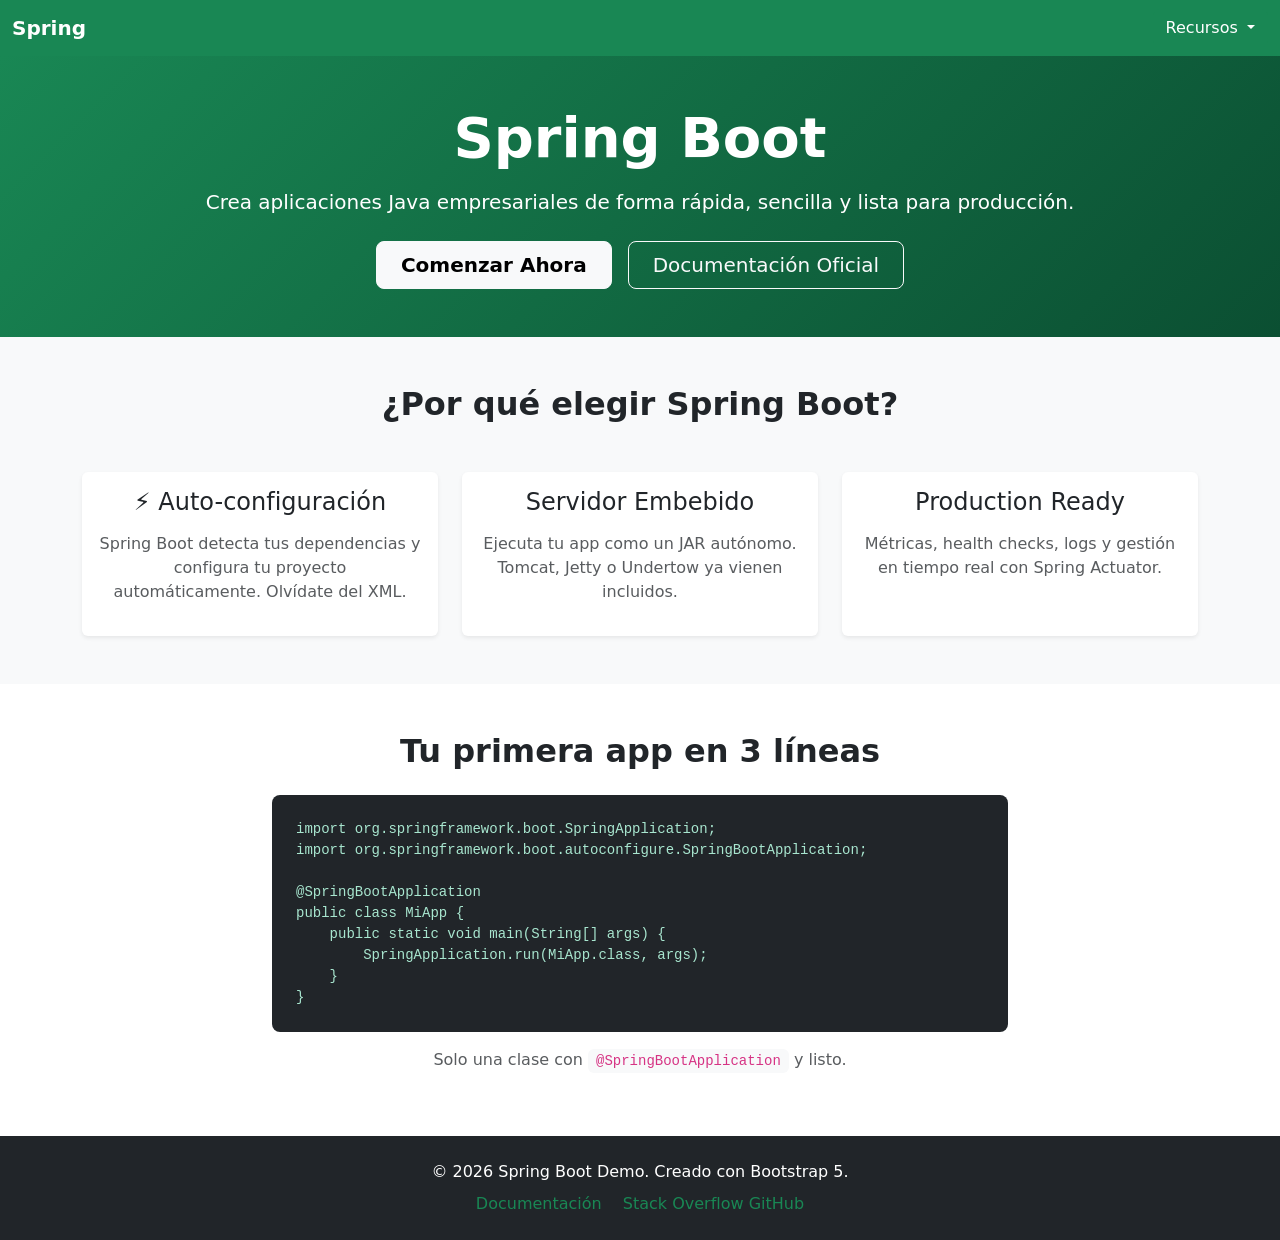
<file: replica-layout/index.html>
<!DOCTYPE html>
<html lang="es">
<head>
    <meta charset="UTF-8">
    <meta name="viewport" content="width=device-width, initial-scale=1.0">
    <title>Spring Boot - Inicio</title>
    <!-- Bootstrap 5 CSS -->
    <link href="https://cdn.jsdelivr.net/npm/bootstrap@5.3.3/dist/css/bootstrap.min.css" rel="stylesheet">
    <link rel="stylesheet" href="./styles.css">
    
</head>
<body class="d-flex flex-column min-vh-100">
    <!-- 🔝 ENCABEZADO (Tu navbar) -->
    <nav class="navbar navbar-expand-lg navbar-dark bg-success sticky-top">
      <div class="container-fluid">
        <a class="navbar-brand fw-bold" href="#"> Spring</a>
        <button class="navbar-toggler" type="button" data-bs-toggle="collapse" data-bs-target="#navbarNavDarkDropdown" aria-controls="navbarNavDarkDropdown" aria-expanded="false" aria-label="Toggle navigation">
          <span class="navbar-toggler-icon"></span>
        </button>
        <div class="collapse navbar-collapse" id="navbarNavDarkDropdown">
          <ul class="navbar-nav ms-auto">
            <li class="nav-item dropdown">
              <button class="btn btn-success dropdown-toggle" data-bs-toggle="dropdown" aria-expanded="false">
                Recursos
              </button>
              <ul class="dropdown-menu dropdown-menu-dark">
                <li><a class="dropdown-item" href="#">Documentación</a></li>
                <li><a class="dropdown-item" href="#">Guías</a></li>
                <li><hr class="dropdown-divider"></li>
                <li><a class="dropdown-item" href="#">GitHub</a></li>
              </ul>
            </li>
          </ul>
        </div>
      </div>
    </nav>

    <!-- HERO / PORTADA -->
    <section class="hero-section text-white py-5 text-center">
      <div class="container">
        <h1 class="display-4 fw-bold mb-3">Spring Boot</h1>
        <p class="lead mb-4">Crea aplicaciones Java empresariales de forma rápida, sencilla y lista para producción.</p>
        <div class="d-flex justify-content-center gap-3 flex-wrap">
          <a href="#" class="btn btn-light btn-lg fw-semibold px-4">Comenzar Ahora</a>
          <a href="#" class="btn btn-outline-light btn-lg px-4">Documentación Oficial</a>
        </div>
      </div>
    </section>

    <!--  CARACTERÍSTICAS -->
    <section class="py-5 bg-light">
      <div class="container">
        <h2 class="text-center mb-5 fw-bold">¿Por qué elegir Spring Boot?</h2>
        <div class="row g-4">
          <!-- Card 1 -->
          <div class="col-md-4">
            <div class="card h-100 shadow-sm border-0">
              <div class="card-body text-center">
                <h3 class="fs-4 mb-3">⚡ Auto-configuración</h3>
                <p class="text-muted">Spring Boot detecta tus dependencias y configura tu proyecto automáticamente. Olvídate del XML.</p>
              </div>
            </div>
          </div>
          <!-- Card 2 -->
          <div class="col-md-4">
            <div class="card h-100 shadow-sm border-0">
              <div class="card-body text-center">
                <h3 class="fs-4 mb-3">Servidor Embebido</h3>
                <p class="text-muted">Ejecuta tu app como un JAR autónomo. Tomcat, Jetty o Undertow ya vienen incluidos.</p>
              </div>
            </div>
          </div>
          <!-- Card 3 -->
          <div class="col-md-4">
            <div class="card h-100 shadow-sm border-0">
              <div class="card-body text-center">
                <h3 class="fs-4 mb-3"> Production Ready</h3>
                <p class="text-muted">Métricas, health checks, logs y gestión en tiempo real con Spring Actuator.</p>
              </div>
            </div>
          </div>
        </div>
      </div>
    </section>

    <!-- QUICK START -->
    <section class="py-5">
      <div class="container">
        <h2 class="text-center mb-4 fw-bold">Tu primera app en 3 líneas</h2>
        <div class="row justify-content-center">
          <div class="col-lg-8">
            <pre class="code-block p-4 mb-3"><code>import org.springframework.boot.SpringApplication;
import org.springframework.boot.autoconfigure.SpringBootApplication;

@SpringBootApplication
public class MiApp {
    public static void main(String[] args) {
        SpringApplication.run(MiApp.class, args);
    }
}</code></pre>
            <p class="text-center text-muted">Solo una clase con <code class="bg-light px-2 py-1 rounded">@SpringBootApplication</code> y listo.</p>
          </div>
        </div>
      </div>
    </section>

    <!--  FOOTER -->
    <footer class="bg-dark text-white py-4 mt-auto">
      <div class="container text-center">
        <p class="mb-2">&copy; 2026 Spring Boot Demo. Creado con Bootstrap 5.</p>
        <div>
          <a href="#" class="text-success text-decoration-none me-3">Documentación</a>
          <a href="#" class="text-success text-decoration-none">Stack Overflow</a>
          <a href="#" class="text-success text-decoration-none">GitHub</a>
        </div>
      </div>
    </footer>

    <!-- Bootstrap 5 JS -->
    <script src="https://cdn.jsdelivr.net/npm/bootstrap@5.3.3/dist/js/bootstrap.bundle.min.js"></script>
</body>
</html>
</file>
<file: replica-layout/styles.css>
.hero-section {
        background: linear-gradient(135deg, #198754 0%, #0b4f32 100%);
      }
      .code-block {
        background-color: #212529;
        color: #a8e6cf;
        font-family: 'Courier New', monospace;
        border-radius: 0.5rem;
      }
</file>
